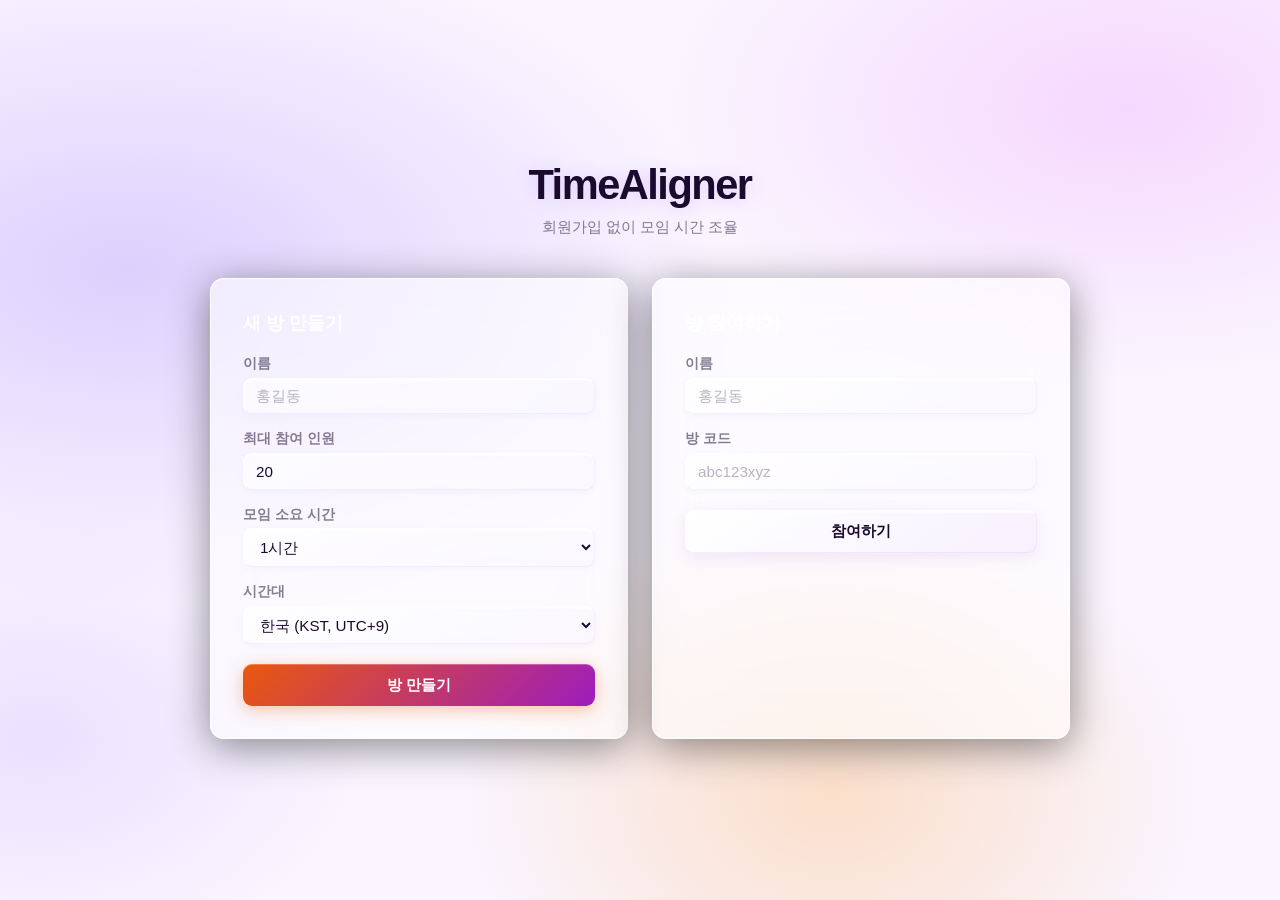
<file: frontend/index.html>
<!DOCTYPE html>
<html lang="ko">
<head>
  <meta charset="UTF-8">
  <meta name="viewport" content="width=device-width, initial-scale=1.0">
  <title>TimeAligner</title>
  <link rel="stylesheet" href="css/style.css">
</head>
<body class="landing-page">
  <div class="landing-container">
    <header>
      <h1>TimeAligner</h1>
      <p>회원가입 없이 모임 시간 조율</p>
    </header>

    <div class="card-grid">
      <section class="card">
        <h2>새 방 만들기</h2>
        <form id="create-form">
          <label>이름
            <input type="text" id="create-name" placeholder="홍길동" required maxlength="20">
          </label>
          <label>최대 참여 인원
            <input type="number" id="max-participants" value="20" min="2" max="100">
          </label>
          <label>모임 소요 시간
            <select id="meeting-duration">
              <option value="30">30분</option>
              <option value="60" selected>1시간</option>
              <option value="90">1시간 30분</option>
              <option value="120">2시간</option>
              <option value="180">3시간</option>
              <option value="240">4시간</option>
            </select>
          </label>
          <label>시간대
            <select id="timezone">
              <option value="Asia/Seoul" selected>한국 (KST, UTC+9)</option>
              <option value="Asia/Tokyo">일본 (JST, UTC+9)</option>
              <option value="UTC">UTC</option>
              <option value="America/New_York">뉴욕 (ET)</option>
              <option value="Europe/London">런던 (GMT)</option>
            </select>
          </label>
          <button type="submit" class="btn-primary">방 만들기</button>
        </form>
      </section>

      <section class="card">
        <h2>방 참여하기</h2>
        <form id="join-form">
          <label>이름
            <input type="text" id="join-name" placeholder="홍길동" required maxlength="20">
          </label>
          <label>방 코드
            <input type="text" id="room-code" placeholder="abc123xyz" required maxlength="20" autocomplete="off">
          </label>
          <button type="submit" class="btn-secondary">참여하기</button>
        </form>
      </section>
    </div>
  </div>
  <script type="module" src="js/index.js"></script>
</body>
</html>
</file>
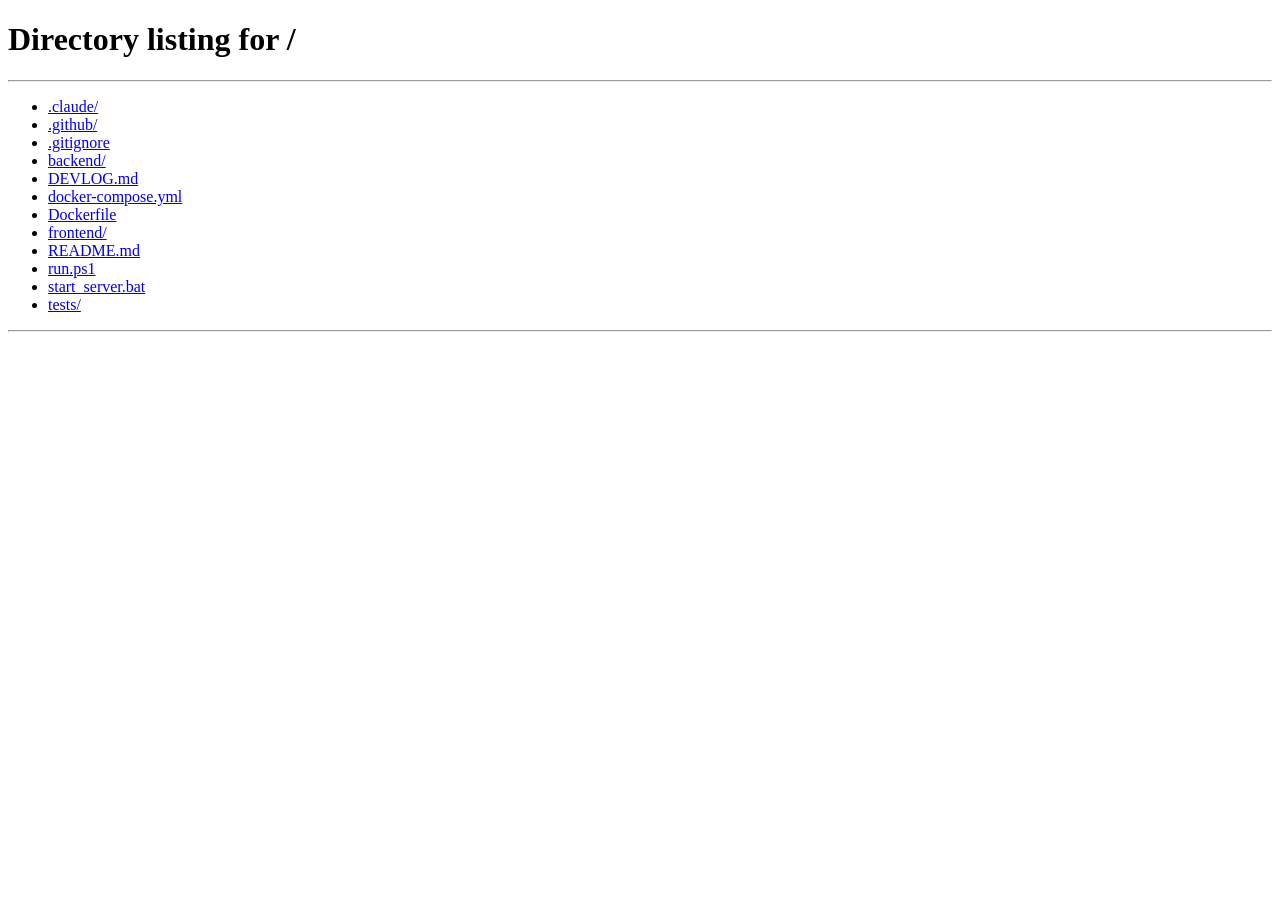
<file: frontend/room.html>
<!DOCTYPE html>
<html lang="ko">
<head>
  <meta charset="UTF-8">
  <meta name="viewport" content="width=device-width, initial-scale=1.0">
  <title>TimeAligner</title>
  <link rel="stylesheet" href="css/style.css">
</head>
<body class="room-page">
  <header class="room-header">
    <div class="header-left">
      <h1 id="logo-btn" class="logo-btn" role="button" tabindex="0" aria-label="방 새로고침">TimeAligner</h1>
    </div>
    <div class="header-center">
      <span class="room-id-label">방 코드</span>
      <input type="text" id="room-url-input" class="room-url-input" readonly>
      <button class="btn-copy" id="copy-btn">복사</button>
      <button class="btn-copy" id="copy-link-btn">링크 복사</button>
    </div>
    <div class="header-right">
      <span class="room-timezone" id="room-timezone">시간대 확인 중</span>
      <span class="participant-count" id="participant-count">참여자 0명</span>
      <span class="status-dot" id="status-dot"></span>
      <button class="btn-leave" id="leave-btn">나가기</button>
    </div>
  </header>

  <div class="room-main">
    <!-- Left: switches between calendar and day-detail -->
    <div class="main-panel">

      <!-- Calendar view (default) -->
      <div id="cal-view" class="cal-view-panel">
        <div class="cal-panel-inner">
          <!-- Month navigation -->
          <div class="cal-nav-bar">
            <button class="cal-nav-btn" id="cal-prev" aria-label="이전 달">‹</button>
            <div class="cal-month-title">
              <div class="cal-year-disp" id="cal-year-label"></div>
              <div class="cal-month-disp" id="cal-month-label"></div>
            </div>
            <button class="cal-nav-btn" id="cal-next" aria-label="다음 달">›</button>
          </div>
          <!-- Static week header -->
          <div class="cal-week-header">
            <div class="cal-dow-sun">SUN</div>
            <div>MON</div><div>TUE</div><div>WED</div><div>THU</div><div>FRI</div>
            <div class="cal-dow-sat">SAT</div>
          </div>
          <!-- Date cells (rebuilt each navigation) -->
          <div class="cal-cells" id="cal-grid"></div>
        </div>
      </div>

      <!-- Day detail view -->
      <div id="detail-view" hidden>
        <div class="day-nav-bar">
          <button class="btn-back" id="back-btn" aria-label="달력 보기">← 달력</button>
          <span class="current-day-label" id="current-day-label"></span>
          <div class="day-chips-scroll" id="day-chips"></div>
        </div>
        <div class="grid-panel-inner">
          <div class="grid-header">
            <div class="legend">
              <span class="legend-item"><span class="legend-dot me"></span>내 가용 시간</span>
              <span class="legend-item"><span class="legend-dot other"></span>다른 참여자</span>
              <span class="legend-item"><span class="legend-dot overlap"></span>겹침</span>
              <span class="legend-item" style="color:var(--amber)">■ 추천</span>
              <div class="grid-actions">
                <button class="btn-grid-action" id="select-all-btn">전체 선택</button>
                <button class="btn-grid-action" id="deselect-all-btn">전체 해제</button>
              </div>
            </div>
          </div>
          <div id="time-grid"></div>
        </div>
      </div>

    </div>

    <!-- Right: always-visible sidebar -->
    <aside class="sidebar">
      <section class="finalized-section" id="finalized-section" hidden>
        <h3>확정 시간</h3>
        <div id="finalized-slot"></div>
      </section>
      <section class="participants-section">
        <h3>입력 현황</h3>
        <div id="submission-status" class="submission-status"></div>
      </section>
      <section class="recommendations-section">
        <h3>추천 모임 시간</h3>
        <div id="recommendations" class="recommendations"></div>
      </section>
    </aside>
  </div>

  <script src="js/room.js" type="module"></script>
</body>
</html>
</file>
<file: frontend/css/style.css>
*, *::before, *::after { box-sizing: border-box; margin: 0; padding: 0; }
[hidden] { display: none !important; }

:root {
  /* copper-orange: my slots / primary interactive */
  --blue: #c2410c;
  --blue-deep: #ea580c;
  --blue-light: rgba(234,88,12,0.12);
  --blue-cell: #f97316;
  /* magenta: others' slots */
  --green: #a21caf;
  --green-cell: #c026d3;
  /* violet: recommended highlight */
  --amber: #7c3aed;
  --amber-light: rgba(124,58,237,0.1);
  /* day-of-week accents */
  --sat: #7c3aed;
  --sun: #c2410c;
  /* liquid glass */
  --glass: rgba(255,255,255,0.55);
  --glass-strong: rgba(255,255,255,0.88);
  --glass-border: rgba(255,255,255,0.9);
  --glass-border-dim: rgba(255,255,255,0.35);
  --glass-frost: rgba(255,255,255,0.28);
  --glass-shadow: 0 8px 40px rgba(120,60,180,0.14), 0 2px 8px rgba(0,0,0,0.07);
  --glass-inner: inset 0 1.5px 0 rgba(255,255,255,0.98), inset 0 -1px 0 rgba(120,60,180,0.08);
  /* text */
  --text: #1a0a2e;
  --muted: rgba(26,10,46,0.52);
  --radius: 14px;
}

body {
  font-family: -apple-system, BlinkMacSystemFont, 'Segoe UI', sans-serif;
  color: var(--text);
  min-height: 100vh;
  background: #faf5ff;
}

/* ── Mesh gradient backdrop: light violet · magenta · copper on white ── */
body::before {
  content: '';
  position: fixed;
  inset: 0;
  z-index: -1;
  background:
    radial-gradient(ellipse 75% 60% at 10% 30%, rgba(167,139,250,0.35) 0%, transparent 62%),
    radial-gradient(ellipse 60% 50% at 88% 12%, rgba(240,171,252,0.4) 0%, transparent 60%),
    radial-gradient(ellipse 50% 55% at 65% 88%, rgba(253,186,116,0.38) 0%, transparent 58%),
    radial-gradient(ellipse 44% 44% at 3% 82%, rgba(196,181,253,0.3) 0%, transparent 58%),
    #faf5ff;
}

/* ── LANDING ── */
.landing-page { display: flex; align-items: center; justify-content: center; padding: 2rem; min-height: 100vh; }
.landing-container { width: 100%; max-width: 860px; }
.landing-container header { text-align: center; margin-bottom: 2.5rem; }
.landing-container h1 {
  font-size: 2.6rem; font-weight: 800; color: var(--text);
  letter-spacing: -1.5px;
  text-shadow: 0 2px 20px rgba(124,58,237,0.2);
}
.landing-container header p { color: var(--muted); margin-top: 0.5rem; font-size: 0.95rem; }

.card-grid { display: grid; grid-template-columns: 1fr 1fr; gap: 1.5rem; }
.card {
  background: var(--glass);
  backdrop-filter: blur(28px);
  -webkit-backdrop-filter: blur(28px);
  border: 1px solid var(--glass-border);
  border-radius: var(--radius);
  padding: 2rem;
  box-shadow: 0 8px 40px rgba(0,0,0,0.45), inset 0 1px 0 rgba(255,255,255,0.1);
}
.card h2 { font-size: 1.1rem; font-weight: 700; margin-bottom: 1.25rem; color: #fff; }
form { display: flex; flex-direction: column; gap: 1rem; }
.row-2col { display: grid; grid-template-columns: 1fr 1fr; gap: 0.75rem; }
label { display: flex; flex-direction: column; gap: 0.3rem; font-size: 0.85rem; font-weight: 600; color: var(--muted); }

input, select {
  padding: 0.55rem 0.75rem;
  border-top: 1px solid rgba(255,255,255,0.98);
  border-left: 1px solid rgba(255,255,255,0.72);
  border-right: 1px solid rgba(200,180,255,0.22);
  border-bottom: 1px solid rgba(200,180,255,0.18);
  border-radius: 9px;
  font-size: 0.95rem;
  color: var(--text);
  background: linear-gradient(145deg, rgba(255,255,255,0.55) 0%, rgba(245,240,255,0.35) 100%);
  backdrop-filter: blur(20px);
  -webkit-backdrop-filter: blur(20px);
  box-shadow: inset 0 1.5px 0 rgba(255,255,255,0.98), 0 2px 6px rgba(120,60,180,0.05);
  outline: none;
  transition: border-color 0.15s, box-shadow 0.15s;
}
input:focus, select:focus {
  border-color: var(--blue-deep);
  box-shadow: 0 0 0 3px rgba(234,88,12,0.15);
}
input::placeholder { color: rgba(26,10,46,0.3); }
select option { background: #fff; color: #1a0a2e; }

.btn-primary, .btn-secondary {
  padding: 0.65rem 1.2rem;
  border: none;
  border-radius: 9px;
  font-size: 0.95rem;
  font-weight: 700;
  cursor: pointer;
  transition: opacity 0.15s, transform 0.1s, box-shadow 0.15s;
  margin-top: 0.25rem;
}
.btn-primary {
  background: linear-gradient(135deg, #ea580c 0%, #9d1cbf 100%);
  color: #fff;
  box-shadow: 0 4px 18px rgba(234,88,12,0.35), inset 0 1px 0 rgba(255,255,255,0.25);
  backdrop-filter: blur(8px);
}
.btn-secondary {
  background: linear-gradient(145deg, rgba(255,255,255,0.88) 0%, rgba(240,232,255,0.55) 100%);
  color: var(--text);
  border-top: 1px solid rgba(255,255,255,0.98);
  border-left: 1px solid rgba(255,255,255,0.75);
  border-right: 1px solid rgba(200,180,255,0.3);
  border-bottom: 1px solid rgba(200,180,255,0.25);
  backdrop-filter: blur(24px) saturate(180%);
  -webkit-backdrop-filter: blur(24px) saturate(180%);
  box-shadow: 0 4px 16px rgba(120,60,180,0.1), inset 0 1.5px 0 rgba(255,255,255,0.98);
}
.btn-primary:hover { opacity: 0.9; box-shadow: 0 6px 24px rgba(234,88,12,0.45); }
.btn-secondary:hover { background: rgba(26,10,46,0.14); }
.btn-primary:active, .btn-secondary:active { transform: scale(0.98); }

/* ── ROOM HEADER ── */
.room-header {
  display: flex; align-items: center; justify-content: space-between;
  padding: 0.6rem 1.25rem;
  background: linear-gradient(180deg, rgba(255,255,255,0.65) 0%, rgba(255,255,255,0.45) 100%);
  backdrop-filter: blur(48px) saturate(200%);
  -webkit-backdrop-filter: blur(48px) saturate(200%);
  border-bottom: 1px solid rgba(255,255,255,0.5);
  box-shadow: 0 1px 0 rgba(120,60,180,0.06), var(--glass-inner);
  position: sticky; top: 0; z-index: 20;
  gap: 0.75rem; flex-wrap: wrap;
}
.header-left { display: flex; align-items: center; gap: 0.6rem; }
.logo-btn {
  font-size: 1.1rem; font-weight: 800; color: var(--text);
  cursor: pointer; user-select: none;
  transition: opacity 0.15s;
}
.logo-btn:hover { opacity: 0.7; }
.header-center, .header-right { display: flex; align-items: center; gap: 0.4rem; min-width: 0; }
.header-center { flex: 1; justify-content: center; }
.header-right { justify-content: flex-end; }
.room-id-label { font-size: 0.75rem; color: var(--muted); white-space: nowrap; }
.room-url-input {
  font-family: monospace; font-size: 0.82rem; font-weight: 700;
  padding: 0.22rem 0.5rem;
  border: 1px solid rgba(0,0,0,0.12);
  border-radius: 6px; width: 130px;
  color: var(--text); background: rgba(255,255,255,0.38);
  cursor: text; outline: none; letter-spacing: 0.5px;
}
.btn-copy {
  margin-left: 0.4rem; padding: 0.25rem 0.6rem;
  font-size: 0.75rem;
  border-top: 1px solid rgba(255,255,255,0.95);
  border-left: 1px solid rgba(255,255,255,0.7);
  border-right: 1px solid rgba(200,180,255,0.25);
  border-bottom: 1px solid rgba(200,180,255,0.2);
  border-radius: 7px;
  background: linear-gradient(145deg, rgba(255,255,255,0.88) 0%, rgba(240,232,255,0.55) 100%);
  backdrop-filter: blur(20px) saturate(160%);
  -webkit-backdrop-filter: blur(20px) saturate(160%);
  box-shadow: 0 2px 10px rgba(120,60,180,0.1), inset 0 1.5px 0 rgba(255,255,255,0.98);
  cursor: pointer; color: var(--muted); white-space: nowrap;
  transition: box-shadow 0.15s, background 0.15s;
}
.btn-copy:hover {
  background: linear-gradient(145deg, rgba(255,255,255,0.98) 0%, rgba(240,232,255,0.75) 100%);
  box-shadow: 0 4px 16px rgba(120,60,180,0.18), inset 0 1.5px 0 rgba(255,255,255,0.98);
}
.btn-copy.copied { color: var(--green); border-color: var(--green); }
.room-timezone {
  font-size: 0.7rem; color: rgba(26,10,46,0.58); white-space: nowrap;
  padding: 0.14rem 0.42rem; border-radius: 999px;
  background: rgba(255,255,255,0.48);
  border-top: 1px solid rgba(255,255,255,0.86);
  border-left: 1px solid rgba(255,255,255,0.55);
}
.participant-count { font-size: 0.82rem; color: var(--muted); white-space: nowrap; }
.status-dot { display: inline-block; width: 8px; height: 8px; border-radius: 50%; background: rgba(255,255,255,0.2); flex-shrink: 0; }
.status-dot.connected { background: #fb923c; box-shadow: 0 0 8px rgba(251,146,60,0.7); }
.btn-leave {
  padding: 0.22rem 0.6rem; font-size: 0.75rem; font-weight: 600;
  border-top: 1px solid rgba(255,255,255,0.9);
  border-left: 1px solid rgba(255,200,200,0.5);
  border-right: 1px solid rgba(200,50,50,0.2);
  border-bottom: 1px solid rgba(200,50,50,0.25);
  border-radius: 7px;
  background: linear-gradient(145deg, rgba(255,255,255,0.82) 0%, rgba(255,230,230,0.5) 100%);
  backdrop-filter: blur(20px) saturate(160%);
  -webkit-backdrop-filter: blur(20px) saturate(160%);
  box-shadow: 0 2px 8px rgba(200,50,50,0.08), inset 0 1.5px 0 rgba(255,255,255,0.95);
  color: rgba(180,40,40,0.75);
  cursor: pointer; white-space: nowrap;
  transition: box-shadow 0.15s, background 0.15s, color 0.15s;
}
.btn-leave:hover {
  background: linear-gradient(145deg, rgba(255,255,255,0.95) 0%, rgba(255,210,210,0.7) 100%);
  box-shadow: 0 4px 16px rgba(200,50,50,0.18), inset 0 1.5px 0 rgba(255,255,255,0.98);
  color: #b91c1c;
}

/* ── ROOM LAYOUT ── */
.room-main {
  display: grid; grid-template-columns: 1fr 280px;
  height: calc(100vh - 49px); overflow: hidden;
}
.main-panel { overflow: hidden; display: flex; flex-direction: column; }

/* ── CALENDAR VIEW ── */
.cal-view-panel {
  flex: 1; display: flex; flex-direction: column;
  padding: 0.75rem 1rem; overflow: hidden; min-height: 0;
}
.cal-panel-inner {
  flex: 1; display: flex; flex-direction: column; min-height: 0;
  padding: 0.85rem 0.9rem 0.75rem;
  border-top: 1px solid rgba(255,255,255,0.98);
  border-left: 1px solid rgba(255,255,255,0.82);
  border-right: 1px solid rgba(200,180,255,0.35);
  border-bottom: 1px solid rgba(200,180,255,0.28);
  border-radius: 20px;
  background: linear-gradient(150deg, rgba(255,255,255,0.22) 0%, rgba(240,232,255,0.1) 100%);
  backdrop-filter: blur(40px) saturate(180%);
  -webkit-backdrop-filter: blur(40px) saturate(180%);
  box-shadow: 0 8px 36px rgba(120,60,180,0.12), inset 0 1.5px 0 rgba(255,255,255,0.98), inset 0 -1px 0 rgba(120,60,180,0.06);
  overflow: hidden;
}
.cal-hint { font-size: 0.78rem; color: var(--muted); margin-bottom: 1rem; }

/* Nav bar */
.cal-nav-bar {
  display: flex; align-items: center; justify-content: space-between;
  margin-bottom: 0.6rem; flex-shrink: 0;
}
.cal-nav-btn {
  width: 2.2rem; height: 2.2rem;
  border-top: 1px solid rgba(255,255,255,0.98);
  border-left: 1px solid rgba(255,255,255,0.75);
  border-right: 1px solid rgba(200,180,255,0.28);
  border-bottom: 1px solid rgba(200,180,255,0.22);
  border-radius: 11px;
  background: linear-gradient(145deg, rgba(255,255,255,0.55) 0%, rgba(235,225,255,0.3) 100%);
  backdrop-filter: blur(32px) saturate(200%);
  -webkit-backdrop-filter: blur(32px) saturate(200%);
  box-shadow: 0 2px 12px rgba(120,60,180,0.1), inset 0 1.5px 0 rgba(255,255,255,0.98);
  font-size: 1.2rem; color: var(--text);
  cursor: pointer; display: flex; align-items: center; justify-content: center;
  transition: background 0.15s, box-shadow 0.15s, opacity 0.2s, filter 0.2s;
  flex-shrink: 0;
}
.cal-nav-btn:hover:not(.disabled) {
  background: linear-gradient(145deg, rgba(255,255,255,0.82) 0%, rgba(230,215,255,0.55) 100%);
  box-shadow: 0 6px 20px rgba(120,60,180,0.18), inset 0 1.5px 0 rgba(255,255,255,0.98);
}
.cal-nav-btn.disabled {
  opacity: 0.22;
  filter: blur(1.5px);
  pointer-events: none;
}
.cal-month-title {
  display: flex; flex-direction: column; align-items: center;
  gap: 0.1rem; flex: 1;
}
.cal-year-disp {
  font-size: 0.75rem; font-weight: 700; color: var(--muted);
  letter-spacing: 2px;
}
.cal-month-disp {
  font-size: 1.25rem; font-weight: 900; color: var(--text);
  letter-spacing: 3px; text-transform: uppercase;
}

.cal-month-header {
  font-size: 1rem; font-weight: 900; color: var(--text);
  letter-spacing: 3px; text-align: center;
  padding-bottom: 0.85rem;
  text-transform: uppercase;
}

.cal-week-header {
  display: grid; grid-template-columns: repeat(7, 1fr);
  gap: 0.3rem; margin-bottom: 0.4rem; flex-shrink: 0;
}
.cal-week-header > div {
  text-align: center; font-size: 0.65rem; font-weight: 700;
  color: var(--muted); padding: 0.2rem 0; letter-spacing: 0.5px;
}
.cal-week-header .cal-dow-sun { color: var(--sun); }
.cal-week-header .cal-dow-sat { color: var(--sat); }

.cal-cells { display: grid; grid-template-columns: repeat(7, 1fr); gap: 0.35rem; }
/* Calendar grid fills remaining height of panel */
#cal-grid.cal-cells { flex: 1; grid-auto-rows: 1fr; min-height: 0; }

.cal-cell {
  display: flex; flex-direction: column;
  align-items: center; justify-content: flex-start;
  padding-top: 0.4rem;
  border-radius: 10px;
  border-top: 1px solid rgba(255,255,255,0.95);
  border-left: 1px solid rgba(255,255,255,0.75);
  border-right: 1px solid rgba(200,180,255,0.25);
  border-bottom: 1px solid rgba(200,180,255,0.2);
  background: linear-gradient(150deg, rgba(255,255,255,0.42) 0%, rgba(240,232,255,0.2) 100%);
  backdrop-filter: blur(28px) saturate(180%);
  -webkit-backdrop-filter: blur(28px) saturate(180%);
  box-shadow: 0 2px 10px rgba(120,60,180,0.07), inset 0 1.5px 0 rgba(255,255,255,0.98);
  cursor: pointer;
  transition: background 0.2s, box-shadow 0.2s, transform 0.18s cubic-bezier(0.34,1.2,0.64,1);
  position: relative; gap: 1px;
  overflow: hidden;
}
.cal-cell::before {
  content: '';
  position: absolute; top: -40%; left: -20%;
  width: 70%; height: 60%;
  background: radial-gradient(ellipse, rgba(255,255,255,0.55) 0%, transparent 70%);
  pointer-events: none; border-radius: 50%;
  transform: rotate(-20deg);
}
.cal-cell:hover {
  background: linear-gradient(150deg, rgba(255,255,255,0.95) 0%, rgba(235,220,255,0.65) 100%);
  box-shadow: 0 6px 24px rgba(120,60,180,0.18), inset 0 1.5px 0 rgba(255,255,255,0.98);
  transform: scale(1.04);
}
.cal-cell:active { transform: scale(0.97) !important; }
.cal-cell.today {
  border-top-color: rgba(249,115,22,0.7);
  box-shadow: 0 0 0 2px rgba(249,115,22,0.18), 0 2px 12px rgba(234,88,12,0.14), inset 0 1.5px 0 rgba(255,255,255,0.98);
}
.cal-cell.active {
  background: linear-gradient(150deg, rgba(255,230,210,0.82) 0%, rgba(255,200,160,0.5) 100%);
  border-top-color: rgba(249,115,22,0.9);
  box-shadow: 0 4px 16px rgba(234,88,12,0.18), inset 0 1.5px 0 rgba(255,255,255,0.98);
}
.cal-cell.finalized {
  border-top-color: rgba(124,58,237,0.9);
  box-shadow: 0 0 0 2px rgba(124,58,237,0.18), 0 6px 22px rgba(124,58,237,0.14), inset 0 1.5px 0 rgba(255,255,255,0.98);
}
.cal-cell.sat .cal-date { color: var(--sat); }
.cal-cell.sun .cal-date { color: var(--sun); }
.cal-cell.blank { cursor: default; opacity: 0; pointer-events: none; }

/* Magenta heat overlay based on --overlap-ratio */
.cal-cell.has-data::after {
  content: '';
  position: absolute; inset: 0;
  border-radius: 9px;
  background: rgba(192,38,211, calc(var(--overlap-ratio, 0) * 0.22));
  pointer-events: none;
}
/* My own data checkmark */
.cal-cell.has-me::before {
  content: '✓';
  position: absolute; top: 3px; right: 5px;
  font-size: 0.55rem; font-weight: 900; color: #fb923c;
  z-index: 1;
}
.cal-date { font-size: 1.2rem; font-weight: 800; color: var(--text); line-height: 1; z-index: 1; }
.cal-cell-time { font-size: 0.84rem; font-weight: 700; color: var(--blue-deep); line-height: 1.35; z-index: 1; text-align: center; margin-top: 0.35rem; }
.cal-cell-att  { font-size: 0.76rem; color: var(--muted); line-height: 1.3; z-index: 1; text-align: center; }
.cal-overlap-badge {
  font-size: 0.62rem; color: #a21caf; font-weight: 700;
  line-height: 1; z-index: 1; margin-top: 0.2rem;
  background: rgba(162,28,175,0.1); padding: 0.1rem 0.3rem;
  border-radius: 3px;
}

/* ── DAY NAV BAR (inside detail-view, sticky within main-panel) ── */
.day-nav-bar {
  display: flex; align-items: center; gap: 0.6rem;
  padding: 0.5rem 1.25rem;
  background: linear-gradient(180deg, rgba(255,255,255,0.58) 0%, rgba(255,255,255,0.38) 100%);
  backdrop-filter: blur(44px) saturate(200%);
  -webkit-backdrop-filter: blur(44px) saturate(200%);
  border-bottom: 1px solid rgba(200,180,255,0.18);
  box-shadow: 0 1px 0 rgba(255,255,255,0.85), 0 2px 8px rgba(120,60,180,0.05);
  position: sticky; top: 0; z-index: 15; flex-shrink: 0;
}
.btn-back {
  padding: 0.25rem 0.7rem; font-size: 0.8rem; font-weight: 600;
  border-top: 1px solid rgba(255,255,255,0.98);
  border-left: 1px solid rgba(255,255,255,0.78);
  border-right: 1px solid rgba(200,180,255,0.3);
  border-bottom: 1px solid rgba(200,180,255,0.25);
  border-radius: 8px;
  background: linear-gradient(145deg, rgba(255,255,255,0.88) 0%, rgba(240,232,255,0.55) 100%);
  backdrop-filter: blur(24px) saturate(180%);
  -webkit-backdrop-filter: blur(24px) saturate(180%);
  box-shadow: 0 2px 10px rgba(120,60,180,0.1), inset 0 1.5px 0 rgba(255,255,255,0.98);
  color: var(--text);
  cursor: pointer; white-space: nowrap; flex-shrink: 0;
  transition: background 0.2s, box-shadow 0.2s, transform 0.15s cubic-bezier(0.34,1.2,0.64,1);
}
.btn-back:hover {
  background: linear-gradient(145deg, rgba(255,255,255,0.98) 0%, rgba(235,220,255,0.75) 100%);
  box-shadow: 0 4px 16px rgba(120,60,180,0.18), inset 0 1.5px 0 rgba(255,255,255,0.98);
  transform: translateY(-1px);
}
.btn-back:active { transform: scale(0.96); }
.current-day-label { font-size: 0.88rem; font-weight: 700; color: var(--text); white-space: nowrap; min-width: 80px; }
.day-chips-scroll { display: flex; gap: 0.3rem; overflow-x: auto; flex: 1; scrollbar-width: none; padding-bottom: 2px; }
.day-chips-scroll::-webkit-scrollbar { display: none; }

.day-chip {
  display: flex; flex-direction: column; align-items: center;
  padding: 0.25rem 0.5rem;
  border-top: 1px solid rgba(255,255,255,0.95);
  border-left: 1px solid rgba(255,255,255,0.62);
  border-right: 1px solid rgba(200,180,255,0.22);
  border-bottom: 1px solid rgba(200,180,255,0.18);
  border-radius: 9px;
  background: linear-gradient(145deg, rgba(255,255,255,0.45) 0%, rgba(240,232,255,0.22) 100%);
  backdrop-filter: blur(24px) saturate(180%);
  -webkit-backdrop-filter: blur(24px) saturate(180%);
  box-shadow: 0 2px 8px rgba(120,60,180,0.07), inset 0 1.5px 0 rgba(255,255,255,0.95);
  cursor: pointer; color: var(--text);
  transition: background 0.2s, box-shadow 0.2s, transform 0.18s cubic-bezier(0.34,1.2,0.64,1);
  flex-shrink: 0; min-width: 36px; position: relative;
}
.day-chip:hover {
  background: linear-gradient(145deg, rgba(255,255,255,0.72) 0%, rgba(235,220,255,0.45) 100%);
  box-shadow: 0 4px 14px rgba(120,60,180,0.14), inset 0 1.5px 0 rgba(255,255,255,0.98);
  transform: translateY(-2px);
}
.day-chip:active { transform: scale(0.95) translateY(0); }
.day-chip.active {
  background: linear-gradient(135deg, rgba(234,88,12,0.65), rgba(157,28,191,0.65));
  border-color: rgba(251,146,60,0.5);
}
.day-chip.sat .chip-dow { color: var(--sat); }
.day-chip.sun .chip-dow { color: var(--sun); }
.day-chip.active .chip-dow { color: rgba(255,255,255,0.8); }
.day-chip.has-data::after {
  content: ''; position: absolute; top: 3px; right: 3px;
  width: 5px; height: 5px; border-radius: 50%;
  background: #f0abfc; box-shadow: 0 0 5px rgba(217,70,239,0.7);
}
.day-chip.active.has-data::after { background: rgba(255,255,255,0.85); box-shadow: none; }
.chip-date { font-size: 0.78rem; font-weight: 700; line-height: 1; }
.chip-dow { font-size: 0.62rem; line-height: 1.3; }

/* ── GRID PANEL (inside detail-view) ── */
#detail-view { flex: 1; display: flex; flex-direction: column; overflow: hidden; min-height: 0; }
.grid-panel-inner {
  padding: 0.5rem 1rem 0.5rem;
  flex: 1; display: flex; flex-direction: column;
  overflow: hidden; min-height: 0;
}
.grid-header { margin-bottom: 0.35rem; flex-shrink: 0; }
.legend { display: flex; gap: 0.75rem; flex-wrap: wrap; }
.legend-item { display: flex; align-items: center; gap: 0.3rem; font-size: 0.73rem; color: var(--muted); }
.legend-dot { width: 11px; height: 11px; border-radius: 2px; }
.legend-dot.me { background: var(--blue-cell); }
.legend-dot.other { background: var(--green-cell); }
.legend-dot.overlap { background: rgba(52,211,153,0.65); }
.grid-hint { display: none; }

/* ── TIME GRID ── */
.grid-wrapper {
  display: flex; flex-direction: column;
  flex: 1; min-height: 0;
  user-select: none;
  border-top: 1px solid rgba(255,255,255,0.98);
  border-left: 1px solid rgba(255,255,255,0.72);
  border-right: 1px solid rgba(200,180,255,0.22);
  border-bottom: 1px solid rgba(200,180,255,0.18);
  border-radius: 14px; overflow: hidden; width: 100%;
  background: linear-gradient(170deg, rgba(255,255,255,0.18) 0%, rgba(240,232,255,0.08) 100%);
  backdrop-filter: blur(52px) saturate(200%);
  -webkit-backdrop-filter: blur(52px) saturate(200%);
  box-shadow: 0 4px 24px rgba(120,60,180,0.08), inset 0 1.5px 0 rgba(255,255,255,0.95);
}
.grid-row { display: flex; align-items: stretch; width: 100%; }
/* Data rows share remaining height equally */
.grid-row:not(.grid-header-row) { flex: 1; min-height: 0; }
.grid-row:not(.grid-header-row):not(:last-child) { border-bottom: 1px solid rgba(0,0,0,0.04); }
.grid-row.row-even { background: rgba(0,0,0,0.02); }
.grid-header-row {
  flex-shrink: 0;
  background: linear-gradient(180deg, rgba(255,255,255,0.62) 0%, rgba(255,255,255,0.38) 100%);
  backdrop-filter: blur(40px) saturate(200%);
  -webkit-backdrop-filter: blur(40px) saturate(200%);
  border-bottom: 1px solid rgba(200,180,255,0.15);
  box-shadow: 0 1px 0 rgba(255,255,255,0.75), 0 2px 6px rgba(120,60,180,0.05);
}

.time-label {
  width: 48px; flex-shrink: 0;
  font-size: 0.6rem; color: var(--muted);
  padding: 0 5px; display: flex; align-items: center;
  border-right: 1px solid rgba(0,0,0,0.06);
  background: inherit;
}
.grid-header-row .time-label { height: 28px; }

.col-header {
  flex: 1; min-width: 48px;
  height: 28px;
  display: flex; align-items: center; justify-content: center;
  font-size: 0.68rem; font-weight: 700; padding: 0 4px;
  border-right: 1px solid rgba(0,0,0,0.06);
  color: var(--muted); overflow: hidden; white-space: nowrap; text-overflow: ellipsis;
}
.col-header-me { background: rgba(249,115,22,0.18); color: var(--blue); border-bottom: 3px solid var(--blue-deep); }
.col-header-overlap { background: rgba(217,70,239,0.12); color: var(--green); border-bottom: 3px solid var(--green-cell); border-left: 2px solid rgba(217,70,239,0.25); }

/* height: auto — row height driven by flex: 1 on parent .grid-row */
.grid-cell { flex: 1; min-width: 48px; height: 100%; border-right: 1px solid rgba(0,0,0,0.04); transition: background-color 0.07s; }
.my-cell { cursor: pointer; background: transparent; }
.my-cell:hover { background: rgba(249,115,22,0.12); }
.my-cell.available { background: var(--blue-cell) !important; box-shadow: inset 0 0 6px rgba(251,146,60,0.35); }
.other-cell { cursor: default; background: transparent; }
.other-cell.available { background: var(--green-cell); }
.overlap-cell { cursor: default; border-left: 2px solid rgba(217,70,239,0.2); transition: background 0.2s; }

.recommended-row .time-label { background: rgba(251,191,36,0.15) !important; color: var(--amber) !important; font-weight: 700; }
.recommended-row { border-left: 3px solid var(--amber); }
.recommended-row .my-cell.available { background: var(--blue-cell) !important; }

/* ── TIME SECTION DIVIDERS ── */
.grid-row.time-section-start { border-top: 2.5px solid rgba(124,58,237,0.22) !important; }
.time-label[data-section]::before {
  content: attr(data-section);
  display: block;
  font-size: 0.46rem; font-weight: 800;
  color: var(--amber); letter-spacing: 0.3px;
  line-height: 1; margin-bottom: 1px;
}

/* ── DRAG FEEDBACK ── */
.grid-wrapper.is-dragging { cursor: crosshair !important; }
.grid-wrapper.is-dragging .my-cell { cursor: crosshair !important; }
.my-cell.cell-toggled { animation: cell-pop 0.18s ease-out; }
@keyframes cell-pop {
  0%  { transform: scale(0.82); }
  50% { transform: scale(1.06); }
  100%{ transform: scale(1); }
}

/* ── GRID ACTION BUTTONS ── */
.grid-actions { display: flex; gap: 0.35rem; margin-left: auto; }
.btn-grid-action {
  padding: 0.18rem 0.5rem; font-size: 0.68rem; font-weight: 600;
  border-top: 1px solid rgba(255,255,255,0.95);
  border-left: 1px solid rgba(255,255,255,0.7);
  border-right: 1px solid rgba(200,180,255,0.25);
  border-bottom: 1px solid rgba(200,180,255,0.2);
  border-radius: 6px;
  background: linear-gradient(145deg, rgba(255,255,255,0.55) 0%, rgba(240,232,255,0.28) 100%);
  backdrop-filter: blur(12px); -webkit-backdrop-filter: blur(12px);
  box-shadow: inset 0 1px 0 rgba(255,255,255,0.9);
  color: var(--muted); cursor: pointer;
  transition: all 0.15s; white-space: nowrap;
}
.btn-grid-action:hover {
  background: linear-gradient(145deg, rgba(255,255,255,0.82) 0%, rgba(235,220,255,0.5) 100%);
  color: var(--text);
}
.btn-grid-action:active { transform: scale(0.95); }

/* ── SIDEBAR ── */
.sidebar {
  border-left: 1px solid rgba(255,255,255,0.72);
  overflow-y: auto;
  background: linear-gradient(180deg, rgba(255,255,255,0.18) 0%, rgba(240,232,255,0.1) 100%);
  backdrop-filter: blur(56px) saturate(220%);
  -webkit-backdrop-filter: blur(56px) saturate(220%);
  box-shadow: inset 1px 0 0 rgba(255,255,255,0.85), inset 0 1px 0 rgba(255,255,255,0.6);
}
.finalized-section, .participants-section, .recommendations-section { padding: 1.1rem; }
.finalized-section, .participants-section { padding-bottom: 0; }
.sidebar h3 {
  font-size: 0.78rem; font-weight: 700;
  text-transform: uppercase; letter-spacing: 0.5px;
  color: var(--muted); margin-bottom: 0.75rem;
}
.recommendations { display: flex; flex-direction: column; gap: 0; }

.submission-status, .finalized-card {
  border-top: 1px solid rgba(255,255,255,0.95);
  border-left: 1px solid rgba(255,255,255,0.65);
  border-right: 1px solid rgba(200,180,255,0.22);
  border-bottom: 1px solid rgba(200,180,255,0.18);
  border-radius: 10px;
  padding: 0.65rem;
  background: linear-gradient(145deg, rgba(255,255,255,0.46) 0%, rgba(240,232,255,0.23) 100%);
  backdrop-filter: blur(28px) saturate(180%);
  -webkit-backdrop-filter: blur(28px) saturate(180%);
  box-shadow: 0 2px 10px rgba(120,60,180,0.07), inset 0 1.5px 0 rgba(255,255,255,0.95);
}
.status-summary {
  display: flex; align-items: baseline; justify-content: space-between; gap: 0.5rem;
  font-size: 0.78rem; color: var(--text);
}
.status-summary span { font-size: 0.68rem; color: var(--muted); white-space: nowrap; }
.submission-meter {
  height: 5px; border-radius: 3px; background: rgba(0,0,0,0.06);
  overflow: hidden; margin: 0.5rem 0;
}
.submission-meter > div {
  height: 100%; border-radius: 3px; background: linear-gradient(90deg, #ea580c, #d946ef);
  transition: width 0.25s;
}
.people-block {
  display: grid; grid-template-columns: 34px 1fr; gap: 0.4rem;
  font-size: 0.68rem; color: var(--muted); line-height: 1.35;
}
.people-block + .people-block { margin-top: 0.25rem; }
.people-label { font-weight: 800; color: var(--amber); }
.finalized-time { font-size: 0.9rem; font-weight: 800; color: var(--text); }
.finalized-meta { font-size: 0.72rem; color: var(--muted); margin: 0.25rem 0 0.5rem; }
.finalized-actions { display: flex; gap: 0.35rem; margin-top: 0.55rem; }
.btn-grid-action.danger { color: #b91c1c; }

/* Date group */
.date-group { margin-bottom: 1.1rem; }
.date-group-label {
  display: flex; align-items: center; justify-content: space-between;
  font-size: 0.68rem; font-weight: 800; letter-spacing: 0.5px;
  text-transform: uppercase; color: var(--muted);
  margin-bottom: 0.35rem; padding-left: 0.1rem;
}
.stack-toggle {
  font-size: 0.6rem; padding: 0.1rem 0.35rem;
  border-top: 1px solid rgba(255,255,255,0.95);
  border-left: 1px solid rgba(255,255,255,0.7);
  border-right: 1px solid rgba(200,180,255,0.25);
  border-bottom: 1px solid rgba(200,180,255,0.2);
  border-radius: 5px;
  background: linear-gradient(145deg, rgba(255,255,255,0.55) 0%, rgba(240,232,255,0.28) 100%);
  backdrop-filter: blur(12px);
  -webkit-backdrop-filter: blur(12px);
  color: var(--muted); cursor: pointer;
  transition: background 0.2s, box-shadow 0.15s, transform 0.36s cubic-bezier(0.34, 1.2, 0.64, 1);
  box-shadow: inset 0 1px 0 rgba(255,255,255,0.9);
  line-height: 1; display: inline-flex; align-items: center; justify-content: center;
}
.stack-toggle:hover {
  background: linear-gradient(145deg, rgba(255,255,255,0.82) 0%, rgba(235,220,255,0.5) 100%);
}
.date-group-label.expanded .stack-toggle { transform: rotate(180deg); }

/* Notification stack — cards recede into screen */
.date-stack {
  position: relative;
  perspective: 480px;
  perspective-origin: top center;
}
.date-stack:not(.expanded) { padding-bottom: 20px; }

/* Card 1: sits on top, full card */
.date-stack:not(.expanded) .stack-card:nth-child(1) {
  position: relative;
  z-index: 3;
}

/* Cards 2 & 3: only the peek strip below card 1 */
.date-stack:not(.expanded) .stack-card:nth-child(2) {
  position: absolute;
  bottom: 8px; left: 3px; right: 3px;
  height: 13px; overflow: hidden;
  border-radius: 0 0 var(--radius) var(--radius);
  pointer-events: none; z-index: 2;
  backdrop-filter: blur(32px) saturate(180%);
  -webkit-backdrop-filter: blur(32px) saturate(180%);
  background: linear-gradient(to bottom, rgba(255,255,255,0.78) 0%, rgba(240,232,255,0.68) 100%);
  border-top: none;
  border-bottom: 1px solid rgba(200,180,255,0.28);
  border-left: 1px solid rgba(255,255,255,0.65);
  border-right: 1px solid rgba(200,180,255,0.22);
  box-shadow: 0 4px 12px rgba(120,60,180,0.07);
}
.date-stack:not(.expanded) .stack-card:nth-child(3) {
  position: absolute;
  bottom: 0; left: 6px; right: 6px;
  height: 13px; overflow: hidden;
  border-radius: 0 0 var(--radius) var(--radius);
  pointer-events: none; z-index: 1;
  backdrop-filter: blur(32px) saturate(180%);
  -webkit-backdrop-filter: blur(32px) saturate(180%);
  background: linear-gradient(to bottom, rgba(255,255,255,0.68) 0%, rgba(240,232,255,0.56) 100%);
  border-top: none;
  border-bottom: 1px solid rgba(200,180,255,0.20);
  border-left: 1px solid rgba(255,255,255,0.55);
  border-right: 1px solid rgba(200,180,255,0.16);
  box-shadow: 0 4px 10px rgba(120,60,180,0.04);
}
.date-stack:not(.expanded) .stack-card:nth-child(n+2) * { visibility: hidden; }
.date-stack:not(.expanded) .stack-card:nth-child(n+4) { display: none; }

/* Expanded: all cards back to normal flow */
.date-stack.expanded .stack-card {
  position: static !important;
  transform: none !important;
  opacity: 1 !important;
  pointer-events: auto !important;
  margin-bottom: 0.45rem;
}
.rec-card {
  border-top: 1px solid rgba(255,255,255,0.95);
  border-left: 1px solid rgba(255,255,255,0.65);
  border-right: 1px solid rgba(200,180,255,0.22);
  border-bottom: 1px solid rgba(200,180,255,0.18);
  border-radius: 12px; padding: 0.7rem; cursor: pointer;
  position: relative; overflow: hidden;
  transition: box-shadow 0.22s, background 0.22s, transform 0.2s cubic-bezier(0.34,1.2,0.64,1);
  background: linear-gradient(145deg, rgba(255,255,255,0.48) 0%, rgba(240,232,255,0.25) 100%);
  backdrop-filter: blur(32px) saturate(180%);
  -webkit-backdrop-filter: blur(32px) saturate(180%);
  box-shadow: 0 2px 10px rgba(120,60,180,0.08), inset 0 1.5px 0 rgba(255,255,255,0.95);
}
.rec-card::before {
  content: '';
  position: absolute; top: -50%; right: -10%;
  width: 60%; height: 80%;
  background: radial-gradient(ellipse, rgba(255,255,255,0.6) 0%, transparent 70%);
  pointer-events: none; border-radius: 50%; transform: rotate(15deg);
}
.rec-card:hover {
  background: linear-gradient(145deg, rgba(255,255,255,0.7) 0%, rgba(235,220,255,0.42) 100%);
  box-shadow: 0 8px 26px rgba(124,58,237,0.18), inset 0 1.5px 0 rgba(255,255,255,0.98);
  transform: translateY(-2px);
}
.rec-card:active { transform: scale(0.98) translateY(0); }
.rec-card.top {
  border-top-color: rgba(124,58,237,0.6);
  background: linear-gradient(145deg, rgba(240,232,255,0.55) 0%, rgba(220,200,255,0.32) 100%);
  box-shadow: 0 4px 18px rgba(124,58,237,0.18), inset 0 1.5px 0 rgba(255,255,255,0.98);
}
.rec-header { display: flex; align-items: center; gap: 0.4rem; }
.rec-rank {
  font-size: 0.68rem; font-weight: 900; color: var(--amber);
  min-width: 22px; flex-shrink: 0; letter-spacing: -0.5px;
  background: rgba(124,58,237,0.1); padding: 0.12rem 0.35rem;
  border-radius: 5px; text-align: center;
}
.rec-time { font-size: 0.82rem; font-weight: 700; color: var(--text); }
.rec-meta { font-size: 0.72rem; color: var(--muted); margin-top: 0.25rem; }
.rec-reason {
  display: grid; gap: 0.18rem; margin-top: 0.4rem;
  font-size: 0.66rem; color: var(--muted); line-height: 1.25;
}
.rec-reason > div { display: grid; grid-template-columns: 32px 1fr; gap: 0.3rem; }
.rec-reason strong { color: var(--amber); font-size: 0.64rem; }
.btn-finalize {
  margin-left: auto; padding: 0.16rem 0.45rem;
  border-top: 1px solid rgba(255,255,255,0.95);
  border-left: 1px solid rgba(255,255,255,0.7);
  border-right: 1px solid rgba(124,58,237,0.2);
  border-bottom: 1px solid rgba(124,58,237,0.18);
  border-radius: 6px;
  background: rgba(124,58,237,0.09);
  color: var(--amber); font-size: 0.66rem; font-weight: 800;
  cursor: pointer; white-space: nowrap;
}
.btn-finalize:hover { background: rgba(124,58,237,0.16); }
.rec-card.finalized-rec {
  border-top-color: rgba(124,58,237,0.85);
  box-shadow: 0 6px 22px rgba(124,58,237,0.18), inset 0 1.5px 0 rgba(255,255,255,0.98);
}
.rec-card.finalized-rec .btn-finalize { color: #fff; background: var(--amber); cursor: default; }
.rec-bar { margin-top: 0.4rem; height: 5px; background: rgba(0,0,0,0.06); border-radius: 3px; overflow: hidden; }
.rec-bar-fill { height: 100%; background: linear-gradient(90deg, #ea580c, #d946ef); border-radius: 3px; transition: width 0.3s; }
.no-recs { font-size: 0.83rem; color: var(--muted); text-align: center; padding: 1rem 0; }

/* ── MODAL ── */
.modal-overlay {
  position: fixed; inset: 0;
  background: rgba(200,180,255,0.12);
  backdrop-filter: blur(22px) saturate(200%);
  -webkit-backdrop-filter: blur(22px) saturate(200%);
  display: flex; align-items: center; justify-content: center; z-index: 100;
}
.modal {
  background: linear-gradient(145deg, rgba(255,255,255,0.58) 0%, rgba(240,232,255,0.38) 50%, rgba(255,255,255,0.28) 100%);
  backdrop-filter: blur(64px) saturate(240%);
  -webkit-backdrop-filter: blur(64px) saturate(240%);
  border-top: 1px solid rgba(255,255,255,0.98);
  border-left: 1px solid rgba(255,255,255,0.75);
  border-right: 1px solid rgba(200,180,255,0.28);
  border-bottom: 1px solid rgba(200,180,255,0.22);
  border-radius: 24px;
  padding: 2rem; width: 360px; max-width: 90vw;
  box-shadow: 0 32px 80px rgba(100,50,150,0.18), 0 4px 16px rgba(0,0,0,0.06), inset 0 2px 0 rgba(255,255,255,0.98);
  position: relative; overflow: hidden;
}
.modal::before {
  content: '';
  position: absolute; top: -30%; left: -15%;
  width: 65%; height: 55%;
  background: radial-gradient(ellipse, rgba(255,255,255,0.75) 0%, transparent 68%);
  pointer-events: none; border-radius: 50%; transform: rotate(-20deg);
}
.modal h2 { font-size: 1.1rem; margin-bottom: 0.5rem; color: var(--text); }
.modal p { font-size: 0.85rem; color: var(--muted); margin-bottom: 1.25rem; }

/* ── RESPONSIVE ── */
@media (max-width: 700px) {
  .card-grid { grid-template-columns: 1fr; }

  .room-main {
    grid-template-columns: 1fr;
    grid-template-rows: auto auto;
    height: auto;
    overflow: visible;
  }

  /* Main panel: fill viewport height so calendar/grid don't collapse */
  .main-panel {
    height: calc(100svh - 49px);
    min-height: 480px;
  }

  /* Sidebar: full width below, scrollable */
  .sidebar {
    border-left: none;
    border-top: 1px solid rgba(255,255,255,0.5);
    overflow-y: auto;
    max-height: 45vh;
    min-height: 0;
  }
  .finalized-section, .participants-section, .recommendations-section { padding: 0.85rem; }
  .finalized-section, .participants-section { padding-bottom: 0; }
  .grid-actions { gap: 0.25rem; }
  .btn-grid-action { padding: 0.15rem 0.4rem; font-size: 0.64rem; }

  /* Header: two-row layout keeps room actions tappable */
  .room-header {
    display: grid;
    grid-template-columns: minmax(0, 1fr) auto;
    padding: 0.45rem 0.85rem;
    gap: 0.45rem 0.55rem;
  }
  .header-left { min-width: 0; }
  .header-right { justify-content: flex-end; gap: 0.35rem; }
  .header-center {
    grid-column: 1 / -1;
    display: grid;
    grid-template-columns: auto minmax(0, 1fr) auto auto;
    width: 100%;
    gap: 0.35rem;
    justify-content: stretch;
  }
  .room-url-input { width: 100%; min-width: 0; }
  .btn-copy { margin-left: 0; padding: 0.24rem 0.48rem; font-size: 0.7rem; }
  .logo-btn { font-size: 1rem; }
  .room-timezone { display: none; }
  .participant-count { font-size: 0.7rem; }
  .btn-leave { padding: 0.2rem 0.48rem; font-size: 0.7rem; }
  .rec-reason { display: none; }
}
</file>
